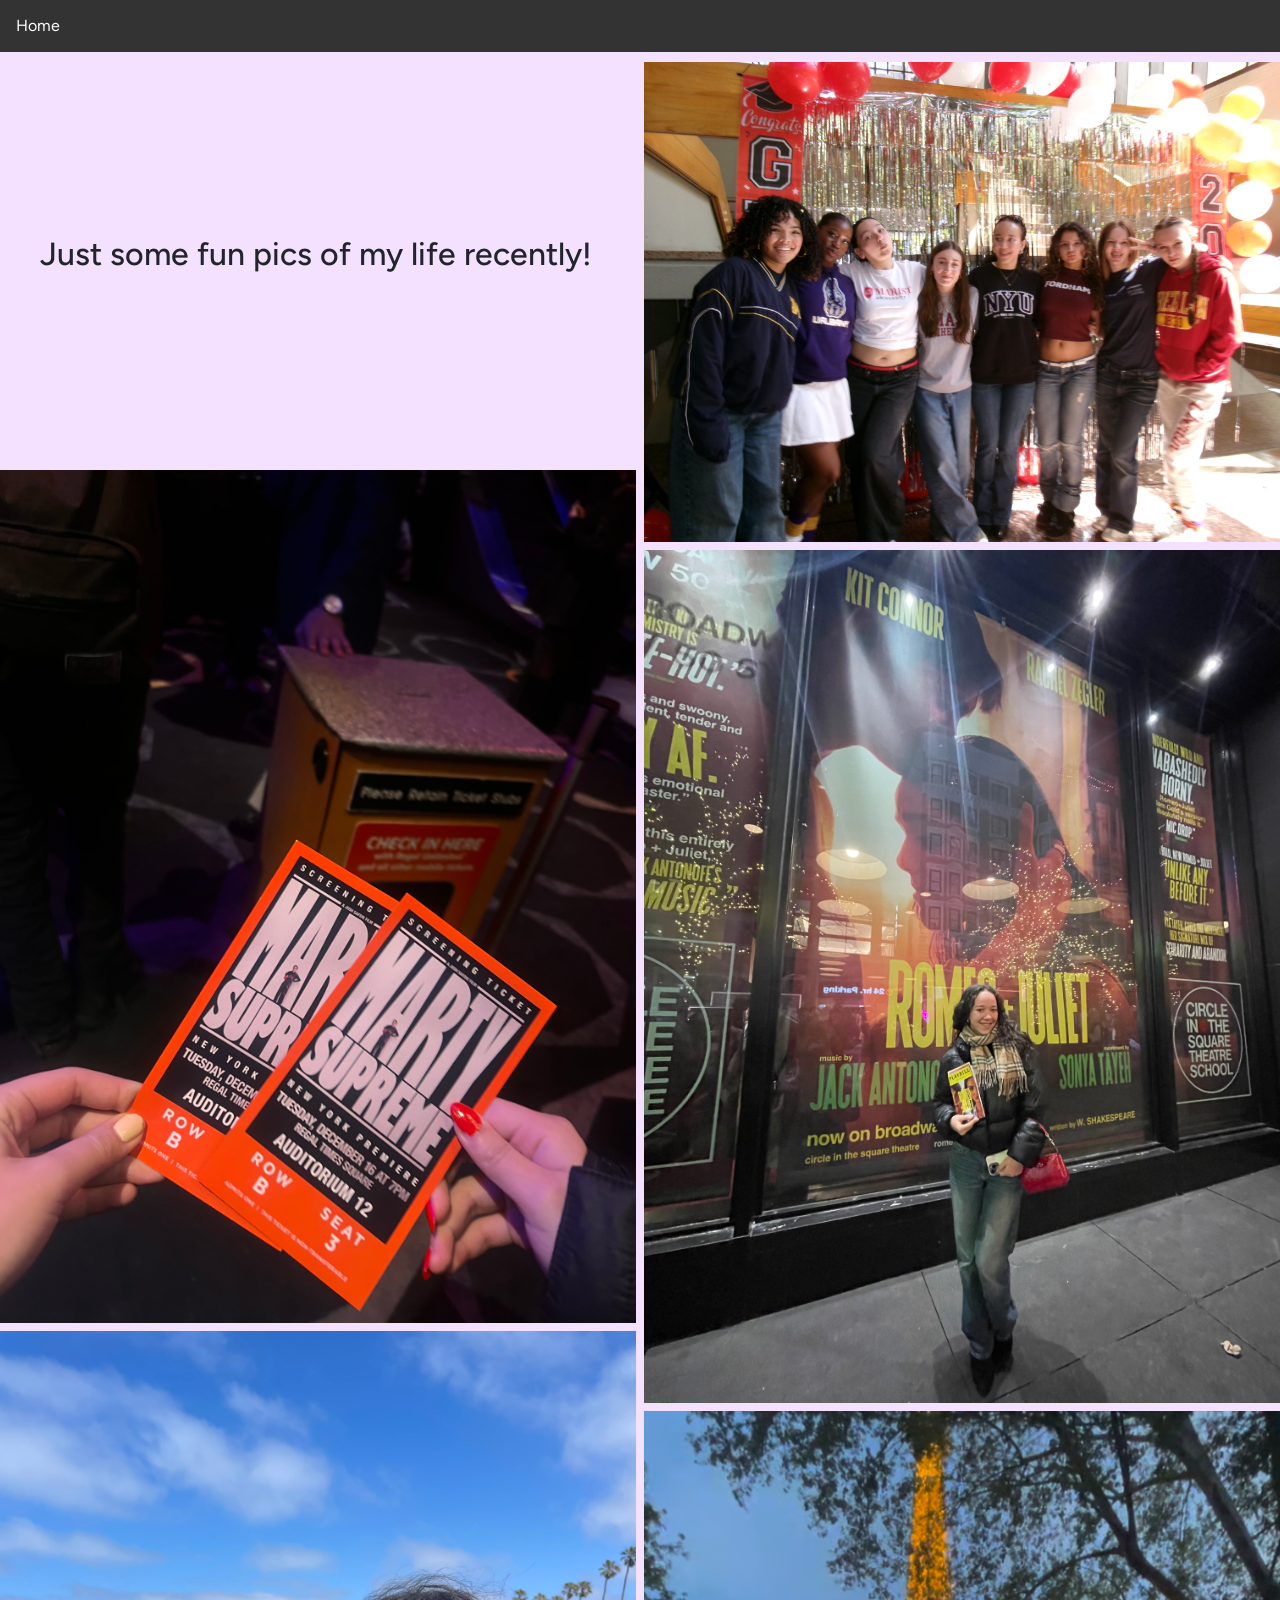
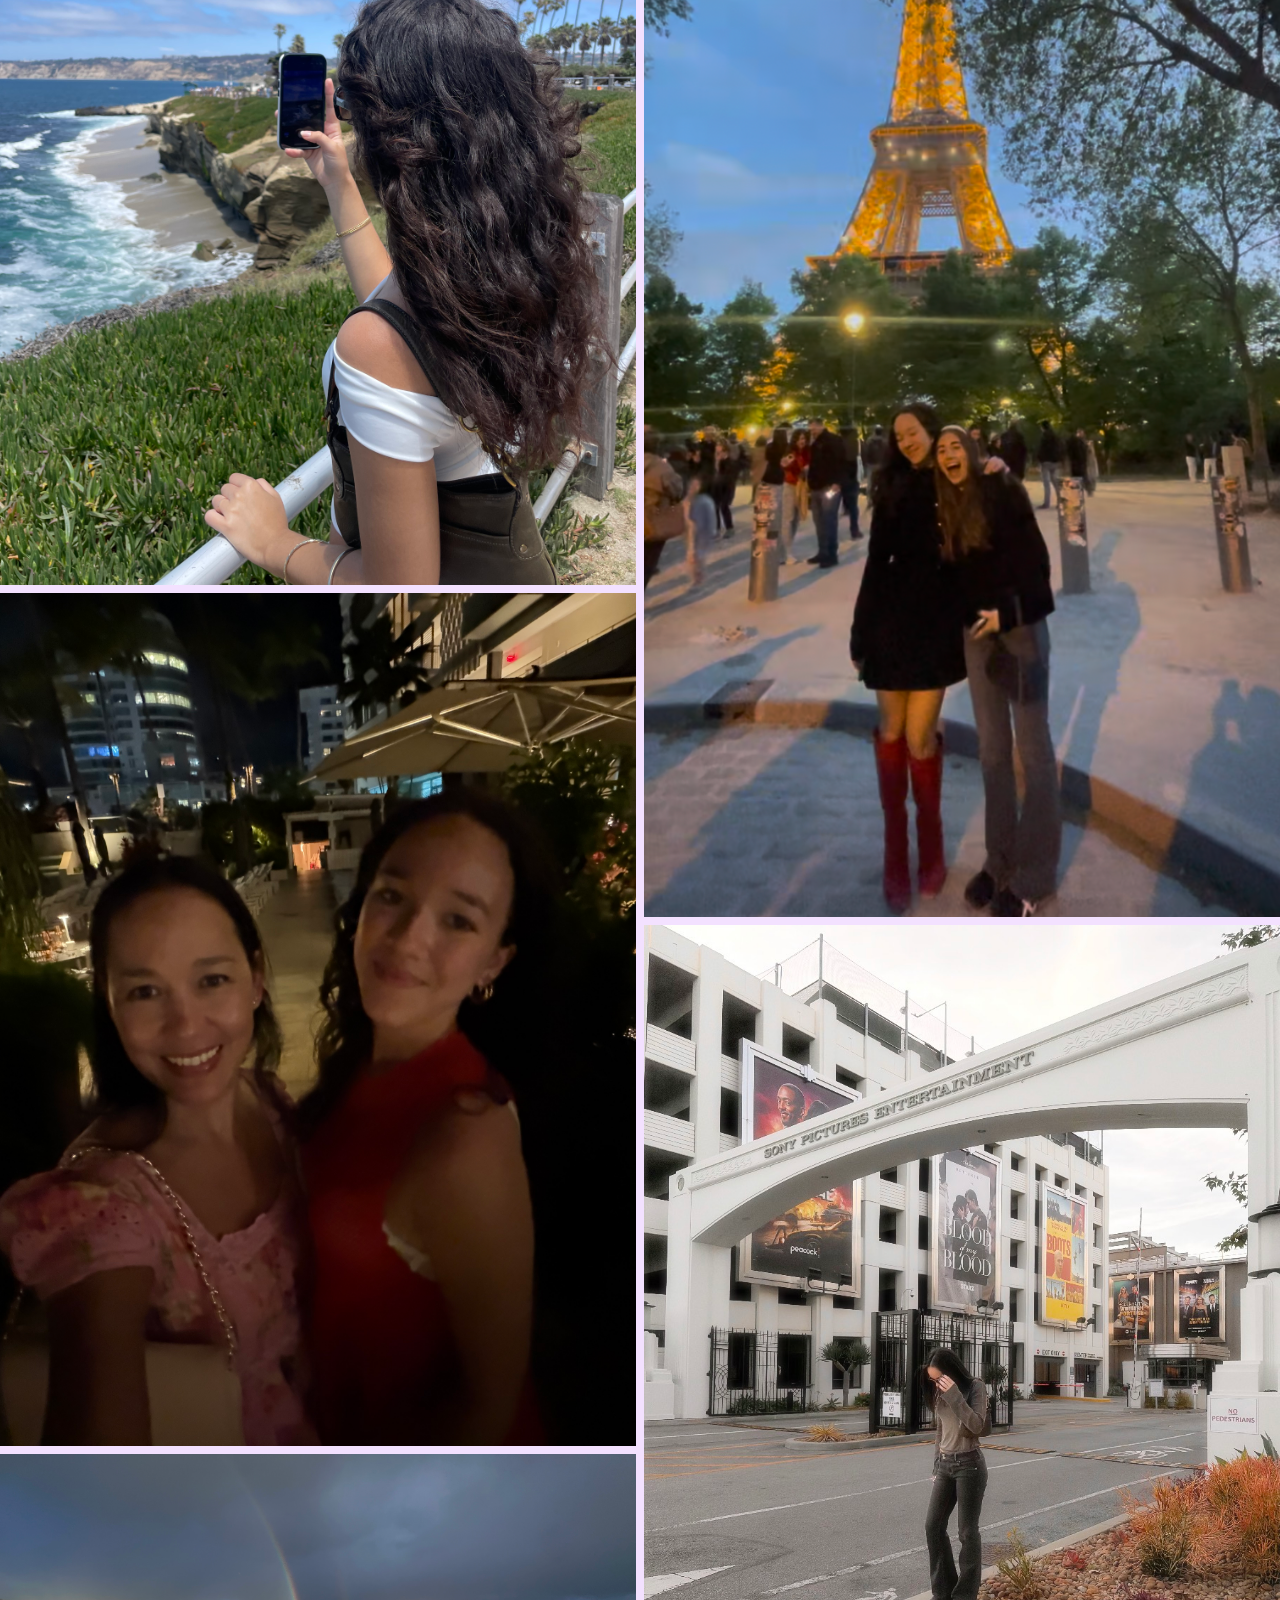
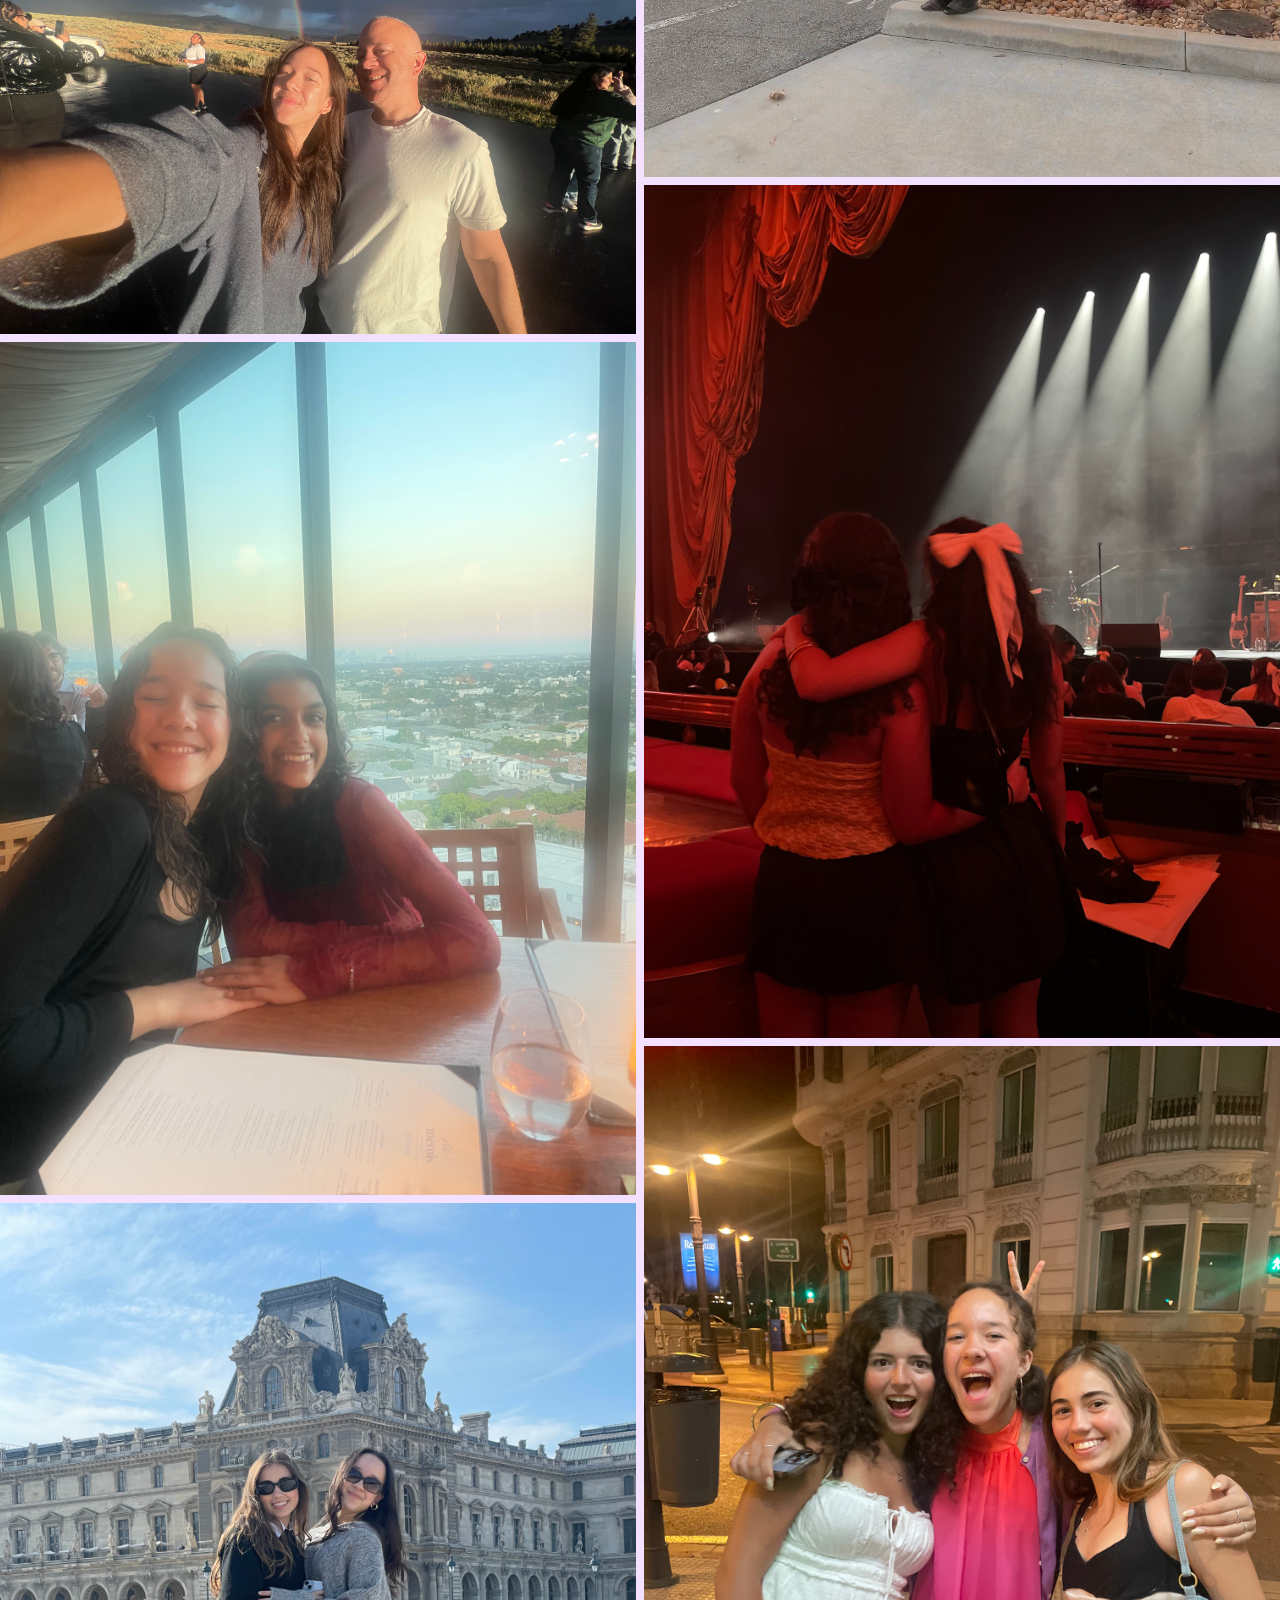
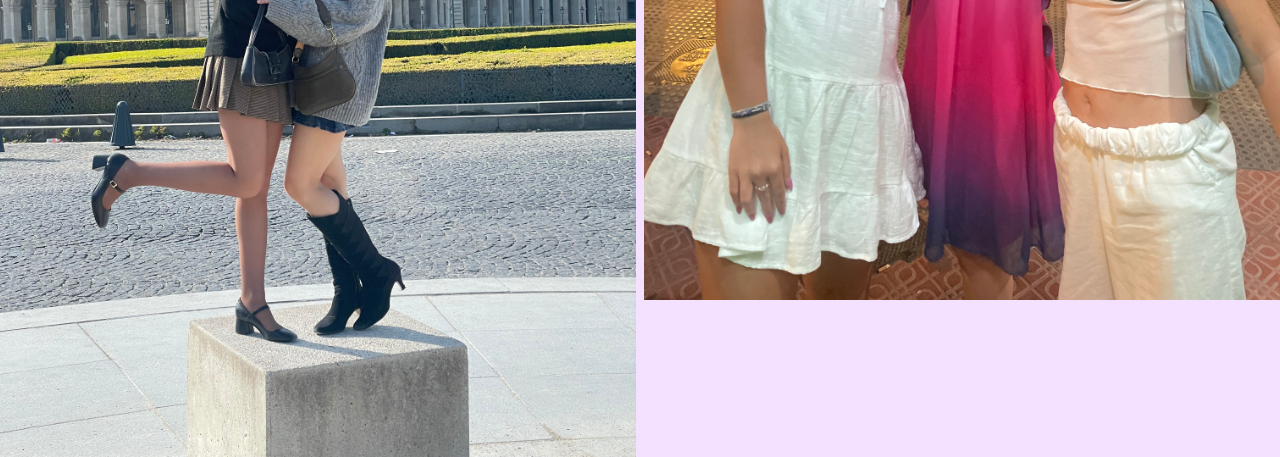
<file: extras.html>
<!DOCTYPE html>
<html>
  <head>
    <meta charset="utf-8" />
    <meta name="viewport" content="width=device-width">
    <title>Final Project - Personal Works</title>
    <link href="style.css" rel="stylesheet" type="text/css" />
    <link href="style.css" rel="stylesheet" type="text/css" />

  <link rel="preconnect" href="https://fonts.googleapis.com">
  <link rel="preconnect" href="https://fonts.gstatic.com" crossorigin>
  <link href="https://fonts.googleapis.com/css2?family=Crimson+Text:ital,wght@0,400;0,600;0,700;1,400;1,600;1,700&display=swap" rel="stylesheet">


  
  <link href="https://cdn.jsdelivr.net/npm/bootstrap@5.3.3/dist/css/bootstrap.min.css" rel="stylesheet" integrity="sha384-QWTKZyjpPEjISv5WaRU9OFeRpok6YctnYmDr5pNlyT2bRjXh0JMhjY6hW+ALEwIH" crossorigin="anonymous">

  <script src="https://cdn.jsdelivr.net/npm/bootstrap@5.3.3/dist/js/bootstrap.bundle.min.js" integrity="sha384-YvpcrYf0tY3lHB60NNkmXc5s9fDVZLESaAA55NDzOxhy9GkcIdslK1eN7N6jIeHz" crossorigin="anonymous"></script>
  <style>


.row {
  display: -ms-flexbox; /* IE 10 */
  display: flex;
  -ms-flex-wrap: wrap; /* IE 10 */
  flex-wrap: wrap;
  padding: 0 4px;
}

/* Create two equal columns that sits next to each other */
.column {
  -ms-flex: 50%; /* IE 10 */
  flex: 50%;
  padding: 0 4px;
}

.column img {
  margin-top: 8px;
  vertical-align: middle;
}

h2{
  height: 400px;
  display: flex;
  align-items: center;
  justify-content: center;
}

  </style>
</head>

<body>
  <ul>
      <li><a href="index.html">Home</a></li>
      <li style="float: right">
      </li>
    </ul>

    <br>

  <!-- Header -->
  <div class="header" id="myHeader">
    
    <!-- <p>Click on the buttons to change the grid view.</p> -->
    <!-- <button class="btn" onclick="one()">1</button>
    <button class="btn active" onclick="two()">2</button>
    <button class="btn" onclick="four()">4</button> -->
  </div>

  

  <!-- Photo Grid -->
  <div class="row"> 
    <div class="column">
      <h2>Just some fun pics of my life recently!</h2>
      <!-- <br><br><br><br><br><br><br><br><br><br><br><br> -->
      <img src="IMG_0555.jpeg" style="width:100%">
      <img src="IMG_6415.jpeg" style="width:100%">
      <img src="IMG_9535.jpeg" style="width:100%">
       <img src="IMG_3605.jpeg" style="width:100%">
       <img src="IMG_6371.jpeg" style="width:100%">
       <img src="IMG_5249.jpeg" style="width:100%">
    </div>
    <div class="column">
      <img src="100_1093.JPG" style="width:100%">
      <img src="IMG_4361.jpeg" style="width:100%">
      <img src="Screenshot 2026-05-29 at 9.49.27 AM.png" style="width:100%">
      <img src="IMG_1070.jpeg" style="width:100%">
       <img src="IMG_4450.JPG" style="width:100%">
       <img src="IMG_0769.jpeg" style="width:100%">
    </div>  
   

  <script>
  // Get the elements with class="column"
  var elements = document.getElementsByClassName("column");

  // Declare a loop variable
  var i;

  // Full-width images
  function one() {
      for (i = 0; i < elements.length; i++) {
      elements[i].style.msFlex = "100%";  // IE10
      elements[i].style.flex = "100%";
    }
  }

  // Two images side by side
  function two() {
    for (i = 0; i < elements.length; i++) {
      elements[i].style.msFlex = "50%";  // IE10
      elements[i].style.flex = "50%";
    }
  }

  // Four images side by side
  function four() {
    for (i = 0; i < elements.length; i++) {
      elements[i].style.msFlex = "25%";  // IE10
      elements[i].style.flex = "25%";
    }
  }

  // Add active class to the current button (highlight it)
  var header = document.getElementById("myHeader");
  var btns = header.getElementsByClassName("btn");
  for (var i = 0; i < btns.length; i++) {
    btns[i].addEventListener("click", function() {
      var current = document.getElementsByClassName("active");
      current[0].className = current[0].className.replace(" active", "");
      this.className += " active";
    });
  }
  </script>

</body>

</html>
</file>
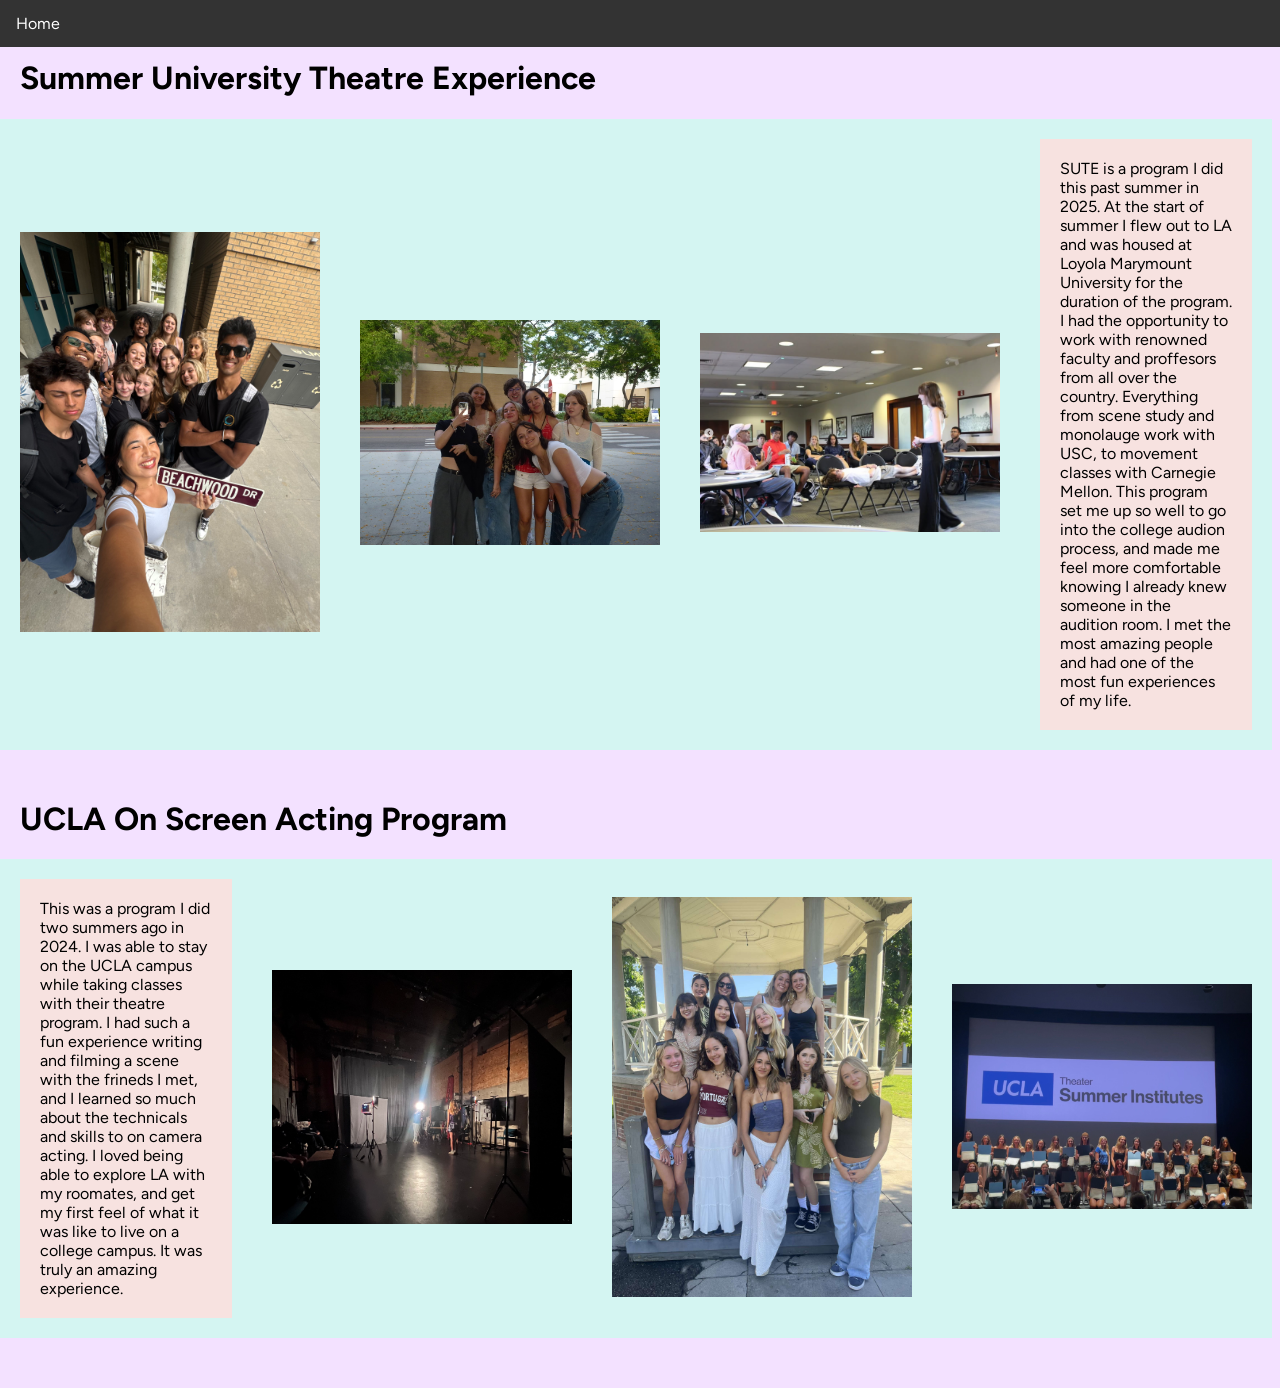
<file: funsummers.html>
<!DOCTYPE html>
<html>
  <head>
    <meta charset="utf-8" />
    <title>Final Project - Fun Fun Summers</title>
    <link href="style.css" rel="stylesheet" type="text/css" />
    <style>
      /* Styling Only Related To THIS Page */
      .parent-flex {
        display: flex;
        background-color: #d4f5f2;
        align-items: center;
        justify-content: space-around;
        margin-bottom: 50px;
      }

      .parent-flex img {
        width: 300px;
        padding: 20px;
      }
      .child-flex p {
        background-color: #F7E2E0;
        padding: 20px;
        margin: 20px;
      }
    </style>
  </head>
  <body>
    <!-- ⬆⬆⬆⬆ Nav Bar -->
    <ul>
      <li><a href="index.html">Home</a></li>
      <li style="float: right">
      </li>
    </ul>

    <!-- ⬇⬇⬇⬇⬇⬇ Main Page Content -->
    <h1>Summer University Theatre Experience</h1>
    <div class="parent-flex">
      <div class="child-flex">
        <img
          src="IMG_3947.jpeg"
        />
      </div>
      <div class="child-flex">
        <img
          src="P1050339.JPG"
        />
      </div>
      <div class="child-flex">
        <img
          src="Screenshot 2026-05-21 at 10.04.11 AM.png"
        />
      </div>
      <div class="child-flex">
        <p>
          SUTE is a program I did this past summer in 2025. At the start of summer 
          I flew out to LA and was housed at Loyola Marymount University for the 
          duration of the program. I had the opportunity to work with renowned faculty 
          and proffesors from all over the country. Everything from scene study and 
          monolauge work with USC, to movement classes with Carnegie Mellon. This program
          set me up so well to go into the college audion process, and made me feel 
          more comfortable knowing I already knew someone in the audition room. I met the 
          most amazing people and had one of the most fun experiences of my life.   
        </p>
      </div>
    </div>
    <h1>UCLA On Screen Acting Program</h1>
    <div class="parent-flex">
      <div class="child-flex">
        <p>
          This was a program I did two summers ago in 2024. I was able to stay on the 
          UCLA campus while taking classes with their theatre program. I had such a fun
          experience writing and filming a scene with the frineds I met, and I learned so 
          much about the technicals and skills to on camera acting. I loved being able 
          to explore LA with my roomates, and get my first feel of what it was like to 
          live on a college campus. It was truly an amazing experience.
        </p>
      </div>
      <div class="child-flex">
        <img
          src="IMG_2667.jpeg"
        />
      </div>
      <div class="child-flex">
        <img
          src="IMG_2783.JPG"
        />
      </div>
      <div class="child-flex">
        <img
          src="IMG_1419.jpeg"
        />
      </div>
    </div>
  </body>
</html>
</file>
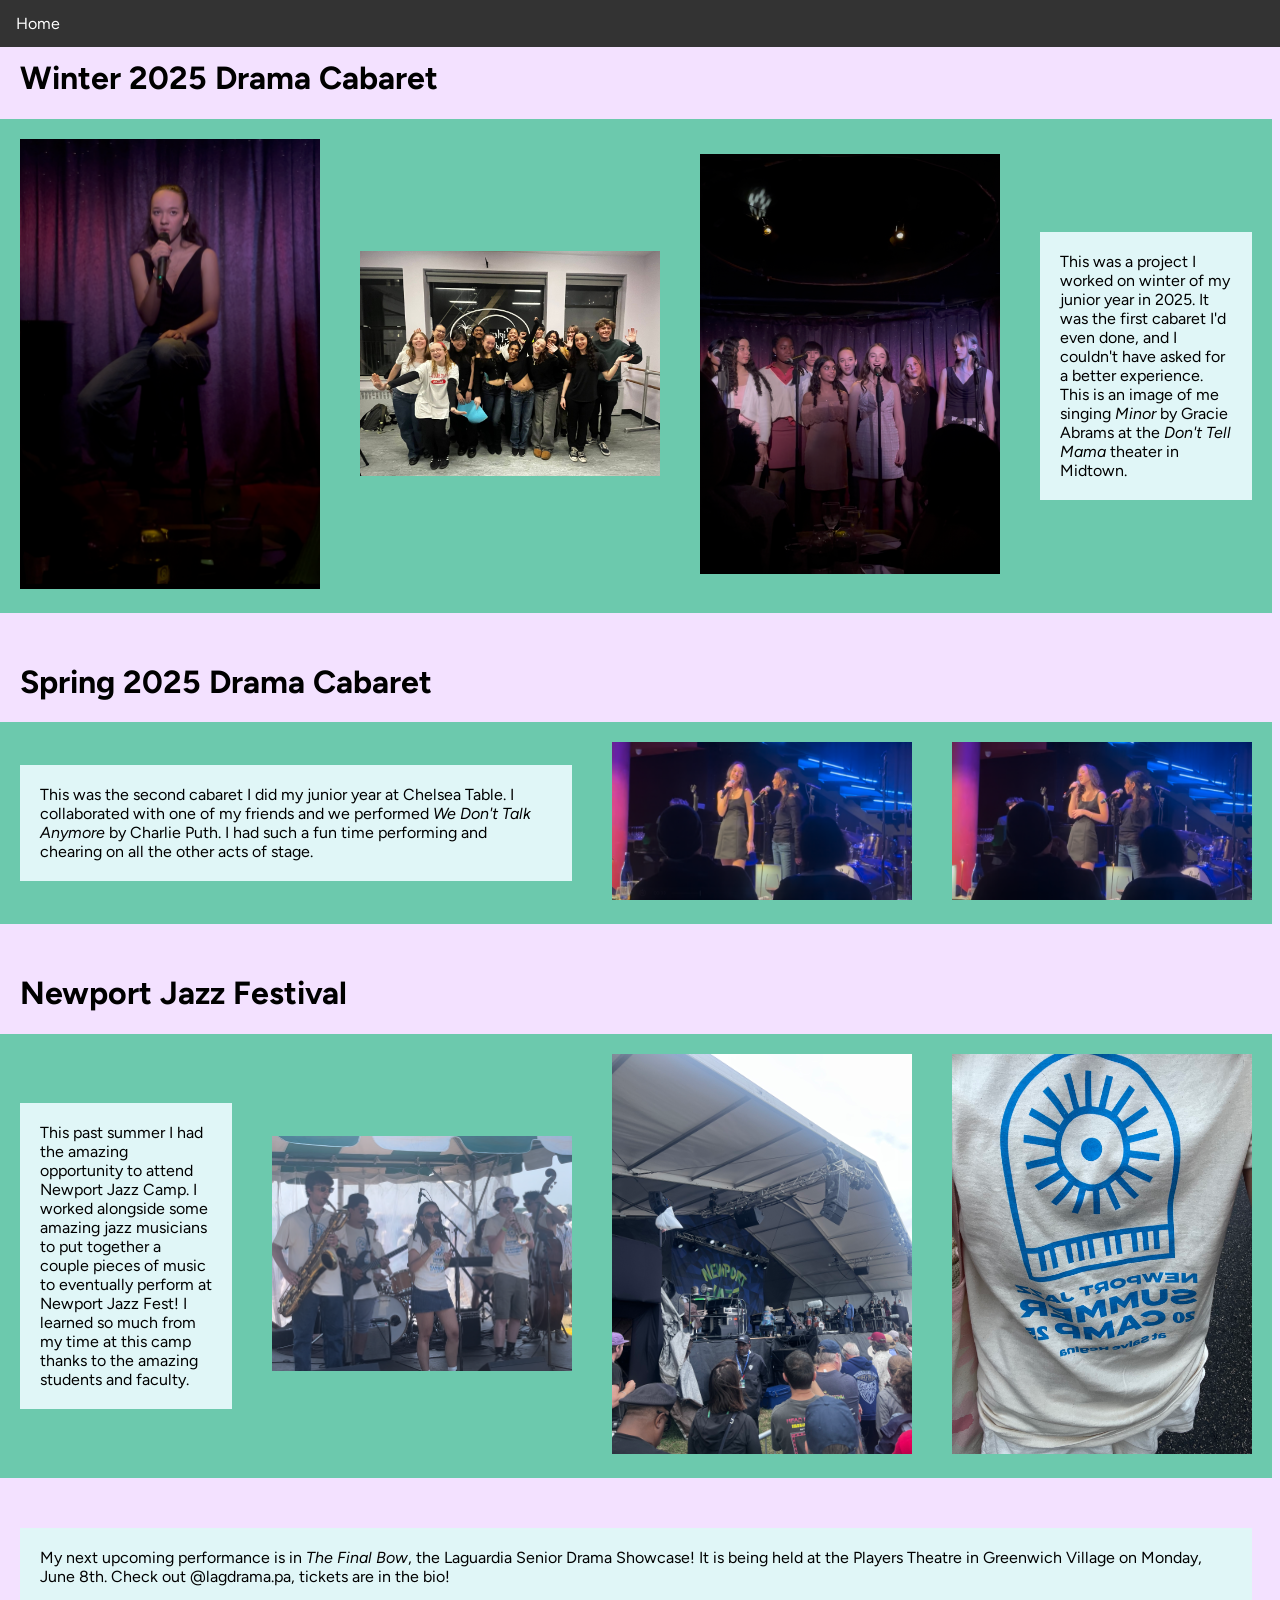
<file: personal.html>
<!DOCTYPE html>
<html>
  <head>
    <meta charset="utf-8" />
    <title>Final Project - Personal Works</title>
    <link href="style.css" rel="stylesheet" type="text/css" />
    <style>
      /* Styling Only Related To THIS Page */
      .parent-flex {
        display: flex;
        background-color: #6cc9ad;
        align-items: center;
        justify-content: space-around;
        margin-bottom: 50px;
      }

      .parent-flex img {
        width: 300px;
        padding: 20px;
      }
      .child-flex p {
        background-color: #e0f6f7;
        padding: 20px;
        margin: 20px;
      }
    </style>
  </head>
  <body>
    <!-- ⬆⬆⬆⬆ Nav Bar -->
    <ul>
      <li><a href="index.html">Home</a></li>
      <li style="float: right">
      </li>
    </ul>

    <!-- ⬇⬇⬇⬇⬇⬇ Main Page Content -->
    <h1>Winter 2025 Drama Cabaret</h1>
    <div class="parent-flex">
      <div class="child-flex">
        <img
          src="View recent photos.png"
        />
      </div>
      <div class="child-flex">
        <img
          src="503a7bf6-4a59-47af-9758-076e1e401f3b.JPG"
        />
      </div>
      <div class="child-flex">
        <img
          src="View recent photos (1).png"
        />
      </div>
      <div class="child-flex">
        <p>
          This was a project I worked on winter of my junior year in 2025. It was the 
          first cabaret I'd even done, and I couldn't have asked for a better experience.
          This is an image of me singing <em>Minor</em> by Gracie Abrams at the <em>Don't 
          Tell Mama</em> theater in Midtown. 
        </p>
      </div>
    </div>
    <h1>Spring 2025 Drama Cabaret</h1>
    <div class="parent-flex">
      <div class="child-flex">
        <p>
          This was the second cabaret I did my junior year at Chelsea Table. I collaborated with one of my 
          friends and we performed <em>We Don't Talk Anymore</em> by Charlie Puth. I had such a 
          fun time performing and chearing on all the other acts of stage.
        </p>
      </div>
      <div class="child-flex">
        <img
          src="Screenshot 2026-05-28 at 10.02.00 AM.png"
        />
      </div>
      <div class="child-flex">
        <img
          src="Screenshot 2026-05-28 at 10.01.19 AM.png"
        />
      </div>
    </div>
    <h1>Newport Jazz Festival</h1>
    <div class="parent-flex">
      <div class="child-flex">
        <p>
          This past summer I had the amazing opportunity to attend Newport Jazz Camp. I worked 
          alongside some amazing jazz musicians to put together a couple pieces of music 
          to eventually perform at Newport Jazz Fest! I learned so much from my time at this camp
          thanks to the amazing students and faculty.  
        </p>
      </div>
      <div class="child-flex">
        <img
          src="View recent photos(3).png"
        />
      </div>
      <div class="child-flex">
        <img
          src="IMG_9009.jpeg"
        />
      </div>
      <div class="child-flex">
        <img
          src="IMG_9003.jpeg"
        />
      </div>
      </div>
      <div class="child-flex">
        
        <p>
          My next upcoming performance is in <em>The Final Bow</em>, the Laguardia Senior Drama 
          Showcase! It is being held at the Players Theatre in Greenwich Village on Monday, June 8th.
          Check out @lagdrama.pa, tickets are in the bio!
        </p>
      </div>
  </body>
</html>
</file>
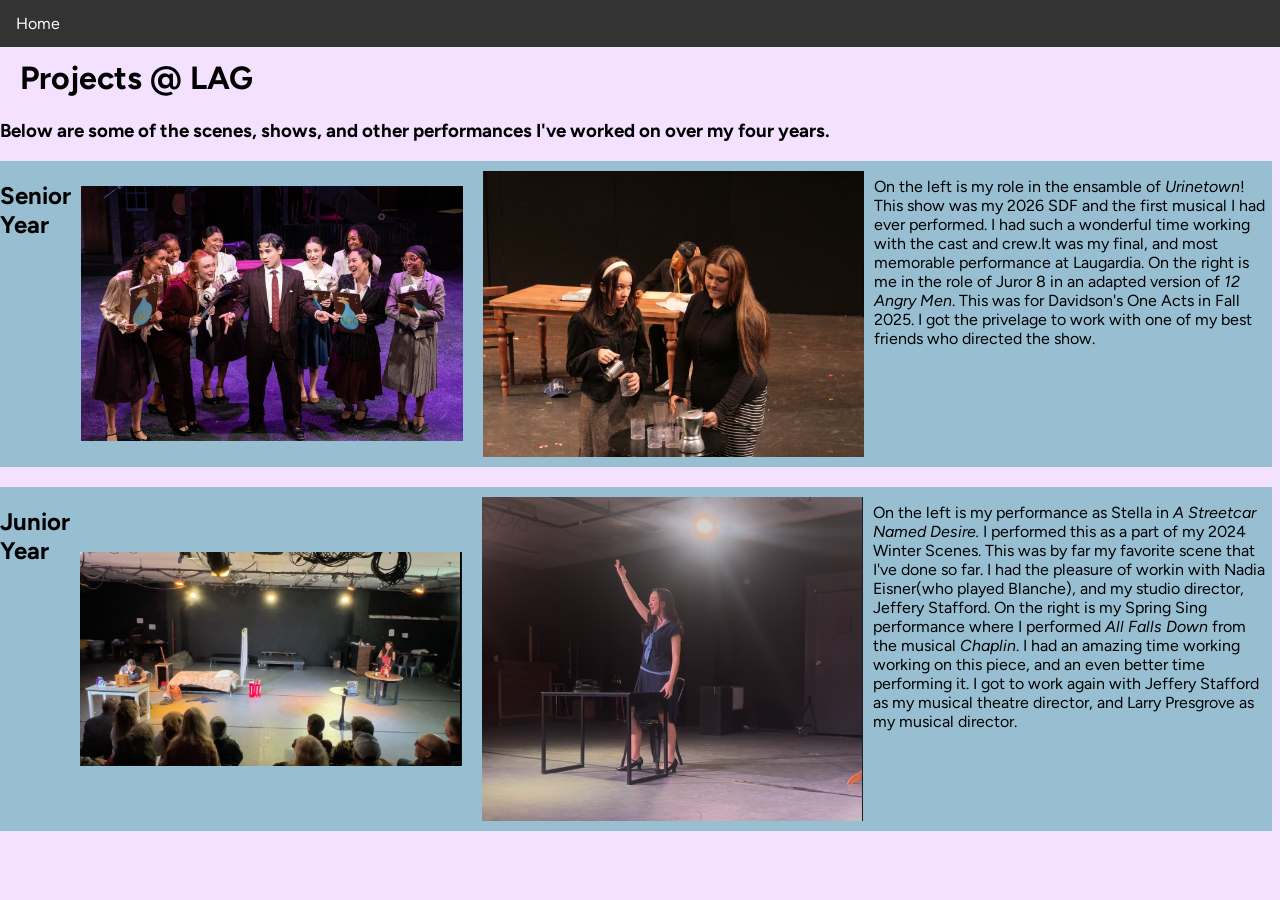
<file: projects.html>
<!DOCTYPE html>
<html>
  <head>
    <meta charset="utf-8" />
    <title>Final Project - Art</title>
    <link href="style.css" rel="stylesheet" type="text/css" />
    <style>
      /* Styling Only Related To THIS Page */
      .parent-flex {
        display: flex;
        background-color: rgb(151, 191, 209);
        justify-content: space-around;
        margin-bottom: 20px;
      }

      img {
        max-width: 30%;
        border-radius: 10px;
        object-fit: contain;
        padding: 10px;
      }
    </style>
  </head>
  <body>
    <!-- ⬆⬆⬆⬆ Nav Bar -->
    <ul>
      <li><a href="index.html">Home</a></li>
    </ul>
    <!-- ⬇⬇⬇⬇⬇⬇ Main Page Content -->
    <h1>Projects @ LAG</h1>
    <h3>Below are some of the scenes, shows, and other performances I've worked
        on over my four years.
    </h3>

    <div class="parent-flex">
    <h2>Senior Year</h2>
      <img
        src="image.jpeg"
      />
      <img
        src="IMG_0393.JPG"
      />
      <p> On the left is my role in the ensamble of <em>Urinetown</em>! This show was my 2026 SDF and 
          the first musical I had ever performed. I had such a wonderful time working with the cast 
          and crew.It was my final, and most memorable performance at Laugardia. On the right is me 
          in the role of Juror 8 in an adapted version of <em>12 Angry Men</em>. This was for Davidson's 
          One Acts in Fall 2025. I got the privelage to work with one of my best friends who directed the 
          show. 
      </p>
    </div>

    <div class="parent-flex">
    <h2>Junior Year</h2>
      <img
        src="Screenshot 2026-05-22 at 10.02.14 AM.png"
      />
      <img
        src="Screenshot 2026-05-22 at 10.05.25 AM.png"
      />
      <p>On the left is my performance as Stella in <em>A Streetcar Named Desire.</em> I performed
         this as a part of my 2024 Winter Scenes. This was by far my favorite scene that I've done
         so far. I had the pleasure of workin with Nadia Eisner(who played Blanche), and my studio
         director, Jeffery Stafford. On the right is my Spring Sing performance where I performed 
         <em>All Falls Down</em> from the musical <em>Chaplin</em>. I had an amazing time working
         working on this piece, and an even better time performing it. I got to work again with 
         Jeffery Stafford as my musical theatre director, and Larry Presgrove as my musical director.</p>
    </div> 
  </body>
</html>
</file>
<file: style.css>
/* Styling Only Related To ALL Pages */
@import url('https://fonts.googleapis.com/css2?family=Amarante&family=Figtree:ital,wght@0,300..900;1,300..900&display=swap');
body {
  padding-top: 30px;
  margin-left: 0px;
  background-color: #f3e1ff !important; 
  font-family: "Figtree", sans-serif !important;
}
/* ⬆⬆⬆⬆ Nav Bar Styling 
~~~~~ Taken From: 
https://www.w3schools.com/css/css_navbar_horizontal.asp */
ul {
  list-style-type: none;
  margin: 0 !important;
  padding: 0 !important;
  overflow: hidden;
  background-color: #333333;
  position: fixed;
  top: 0 !important;
  width: 100%;
  z-index: 999;
}

li {
  float: left;
}

li a {
  display: block;
  color: white;
  text-align: center;
  padding: 14px 16px;
  text-decoration: none;
}

li a:hover:not(.active) {
  background-color: #bdcec2;
}

.active {
  background-color: #d2e5d8;
}

h1 {
  width: 100%;
  margin-left: 20px;
}

.textblock {
  color: #facac3;
}

/* DEMO-SPECIFIC STYLES */
.typewriter h1 {
  color: #fff;
  width: 800px;
  font-family: "Crimson Text", serif !important;
  overflow: hidden; /* Ensures the content is not revealed until the animation */
  border-right: .15em solid white; /* The typwriter cursor */
  white-space: nowrap; /* Keeps the content on a single line */
  margin: 0 auto; /* Gives that scrolling effect as the typing happens */
  letter-spacing: .15em; /* Adjust as needed */
  animation: 
    typing 3.5s steps(30, end),
    blink-caret .5s step-end infinite;
  font-size: 50px;
}


/* The typing effect */
@keyframes typing {
  from { width: 0 }
  to { width: 800px}
}

/* The typewriter cursor effect */
@keyframes blink-caret {
  from, to { border-color: transparent }
  50% { border-color: white }
}

.icons-container {
  display: flex;
  justify-content: center; /* Centers horizontally */
  align-items: center; /* Centers vertically */
  height: 70vh;
  gap: 200px; /* Add space between icons */
 
}
</file>
